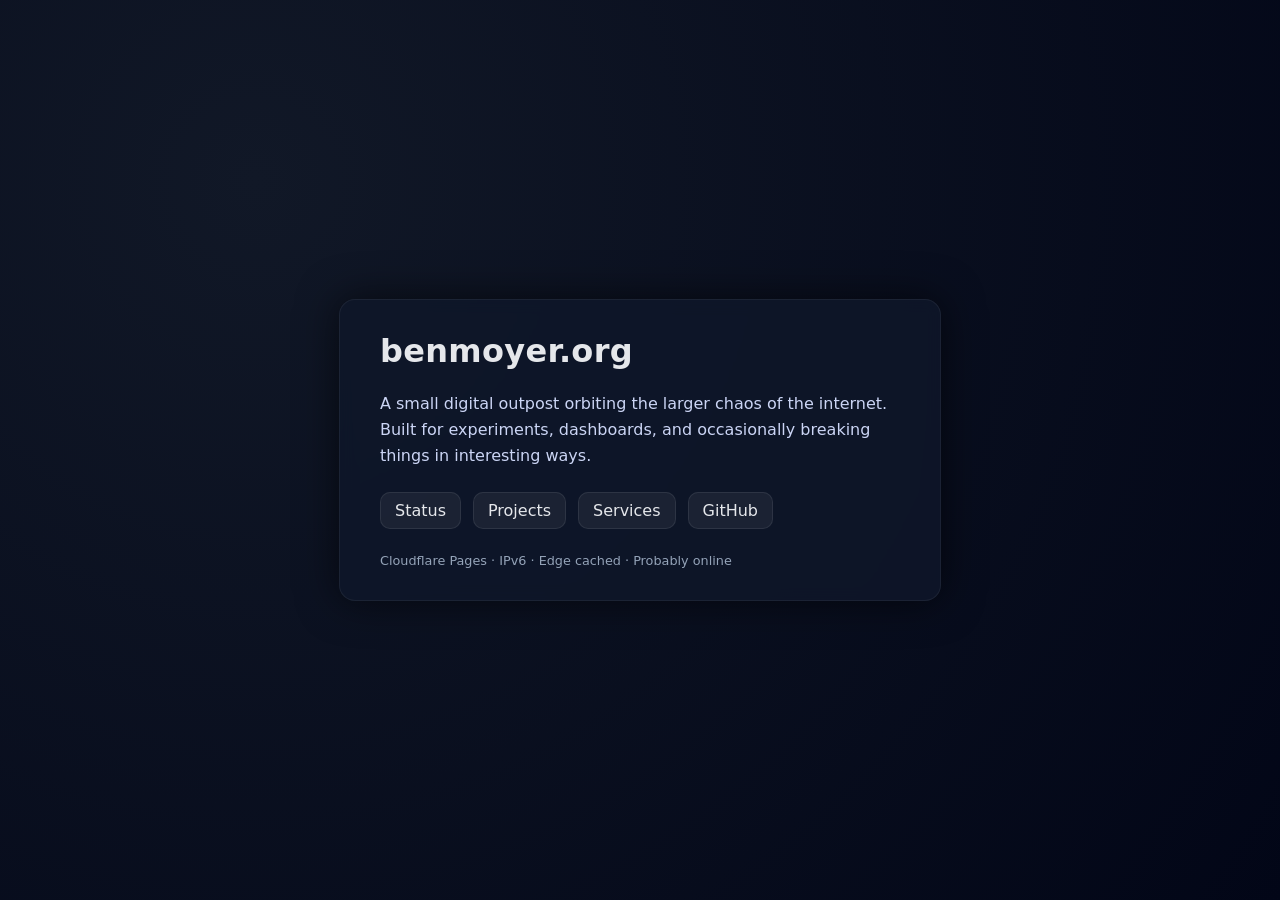
<file: Untitled-1.html>
<!DOCTYPE html>
<html lang="en">
<head>
  <meta charset="UTF-8" />
  <meta name="viewport" content="width=device-width, initial-scale=1.0" />
  <title>benmoyer.org</title>
  <link rel="icon" href="data:," />
  <style>
    body {
      margin: 0;
      font-family: system-ui, -apple-system, BlinkMacSystemFont, "Segoe UI", Roboto, sans-serif;
      background: radial-gradient(circle at 20% 20%, #111827, #020617);
      color: #e5e7eb;
      min-height: 100vh;
      display: flex;
      align-items: center;
      justify-content: center;
    }

    .card {
      background: rgba(15, 23, 42, 0.85);
      border: 1px solid rgba(255,255,255,0.06);
      border-radius: 16px;
      padding: 32px 40px;
      max-width: 520px;
      width: 90%;
      box-shadow: 0 0 40px rgba(0,0,0,0.6);
      backdrop-filter: blur(8px);
    }

    h1 {
      margin-top: 0;
      font-size: 2rem;
      letter-spacing: 0.3px;
    }

    p {
      line-height: 1.6;
      color: #cbd5f5;
    }

    .links {
      margin-top: 24px;
      display: flex;
      gap: 12px;
      flex-wrap: wrap;
    }

    .links a {
      text-decoration: none;
      padding: 8px 14px;
      border-radius: 10px;
      background: rgba(255,255,255,0.06);
      border: 1px solid rgba(255,255,255,0.08);
      color: #e5e7eb;
      transition: 0.2s;
    }

    .links a:hover {
      background: rgba(255,255,255,0.12);
      transform: translateY(-1px);
    }

    footer {
      margin-top: 24px;
      font-size: 0.8rem;
      color: #94a3b8;
    }
  </style>
</head>

<body>
  <div class="card">
    <h1>benmoyer.org</h1>
    <p>
      A small digital outpost orbiting the larger chaos of the internet.
      Built for experiments, dashboards, and occasionally breaking things
      in interesting ways.
    </p>

    <div class="links">
      <a href="#">Status</a>
      <a href="#">Projects</a>
      <a href="#">Services</a>
      <a href="#">GitHub</a>
    </div>

    <footer>
      Cloudflare Pages · IPv6 · Edge cached · Probably online
    </footer>
  </div>
</body>
</html>
</file>
